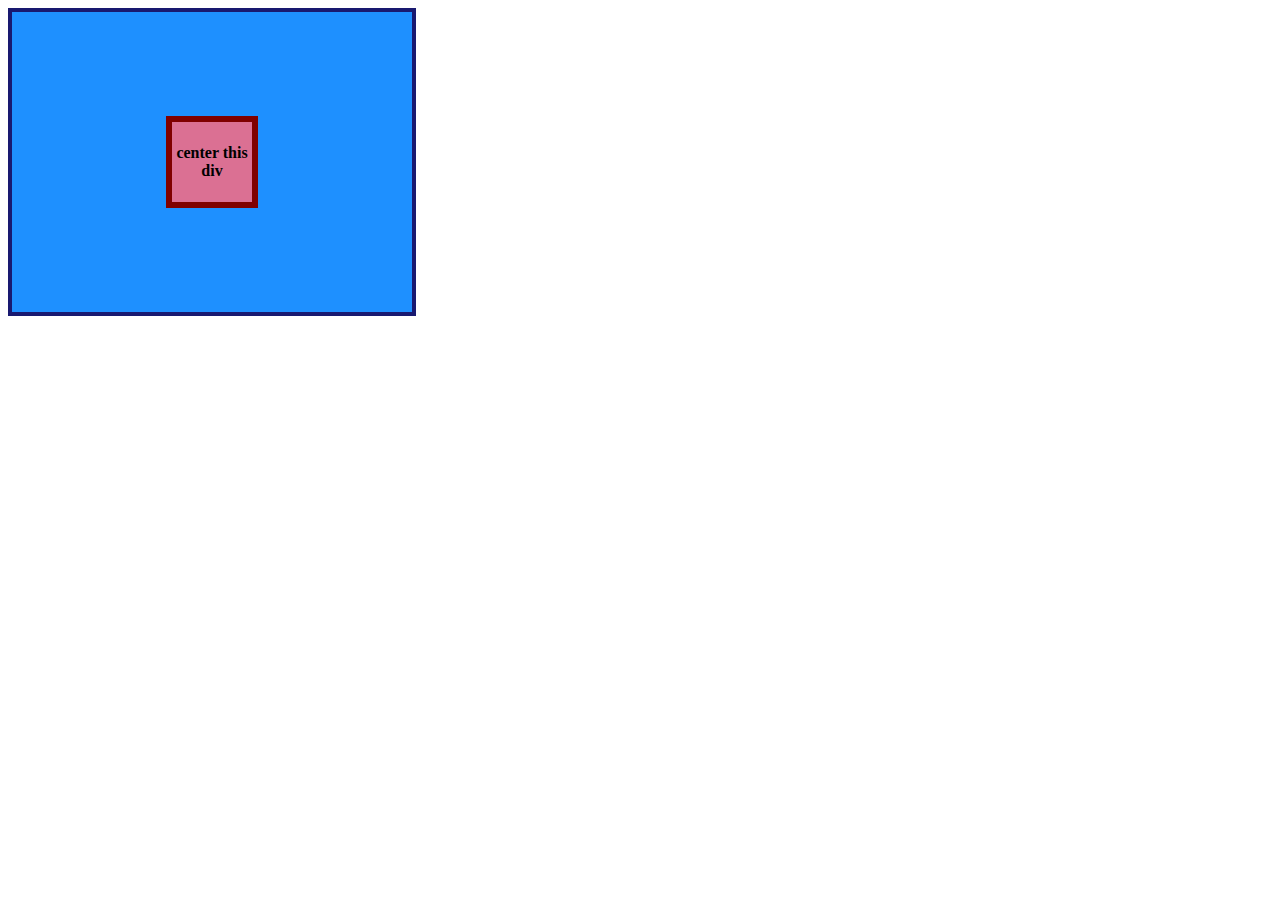
<file: foundations/flex/01-flex-center/index.html>
<!DOCTYPE html>
<html lang="en">
  <head>
    <meta charset="UTF-8">
    <meta http-equiv="X-UA-Compatible" content="IE=edge">
    <meta name="viewport" content="width=device-width, initial-scale=1.0">
    
    <title>CENTER THIS DIV</title>
    <link rel="stylesheet" href="style.css">
  </head>
  <body>
    <div class="container">
      <div class="box">center this div</div>
    </div>
  </body>
</html>
</file>
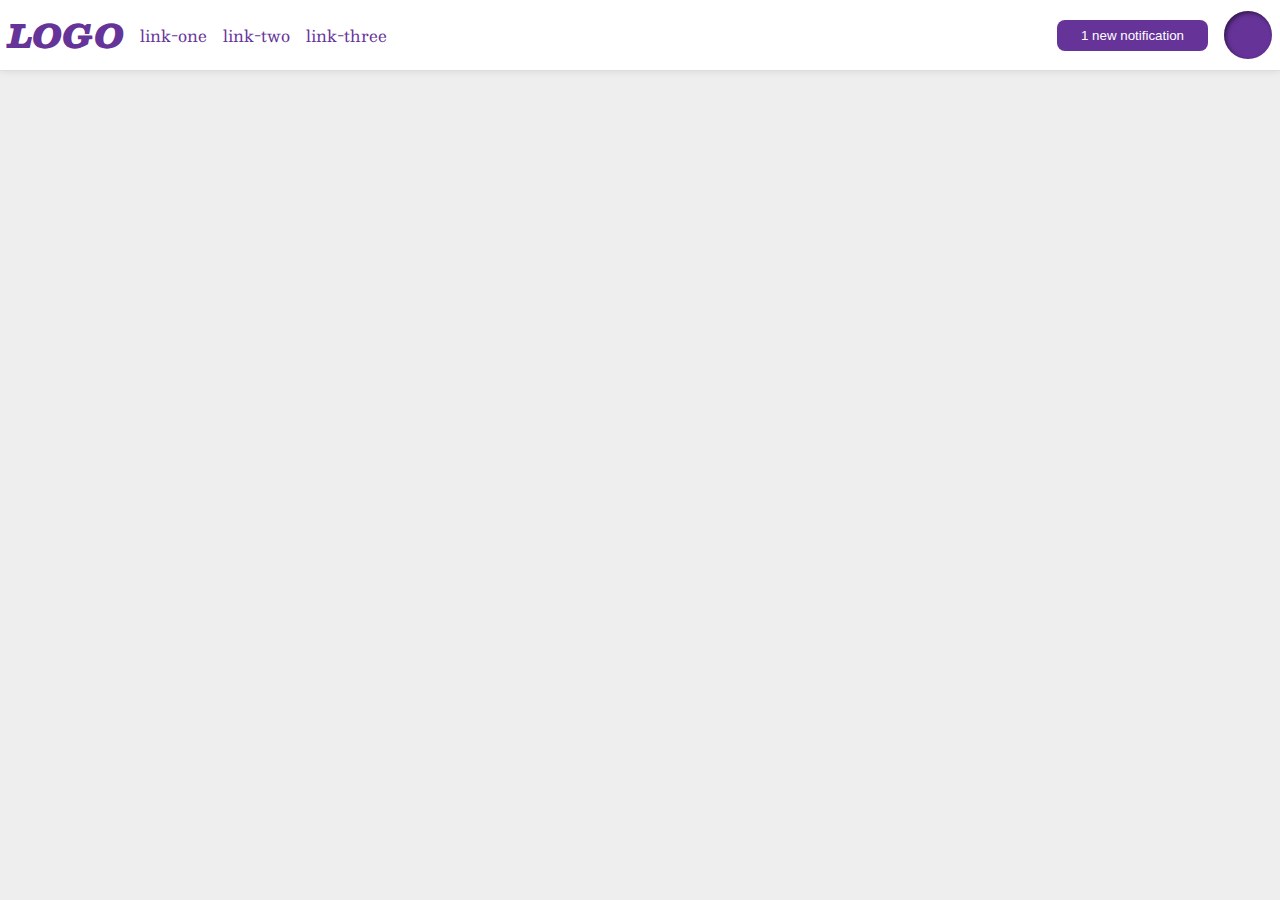
<file: foundations/flex/03-flex-header-2/index.html>
<!DOCTYPE html>
<html lang="en">
  <head>
    <meta charset="UTF-8">
    <meta http-equiv="X-UA-Compatible" content="IE=edge">
    <meta name="viewport" content="width=device-width, initial-scale=1.0">
    <title>Flex Header 2</title>
    <link rel="stylesheet" href="style.css">
  </head>
  <body>
    <div class="header">
      
      <div class="left">
        <div class="logo">
          LOGO
        </div>
        <ul class="links">
          <li><a href="https://google.com">link-one</a></li>
          <li><a href="https://google.com">link-two</a></li>
          <li><a href="https://google.com">link-three</a></li>
        </ul>
      </div>

      <div class="right">
        <button class="notifications">
          1 new notification
        </button>
        
        <div class="profile-image"></div>
      </div>
    </div>
  </body>
</html>
</file>
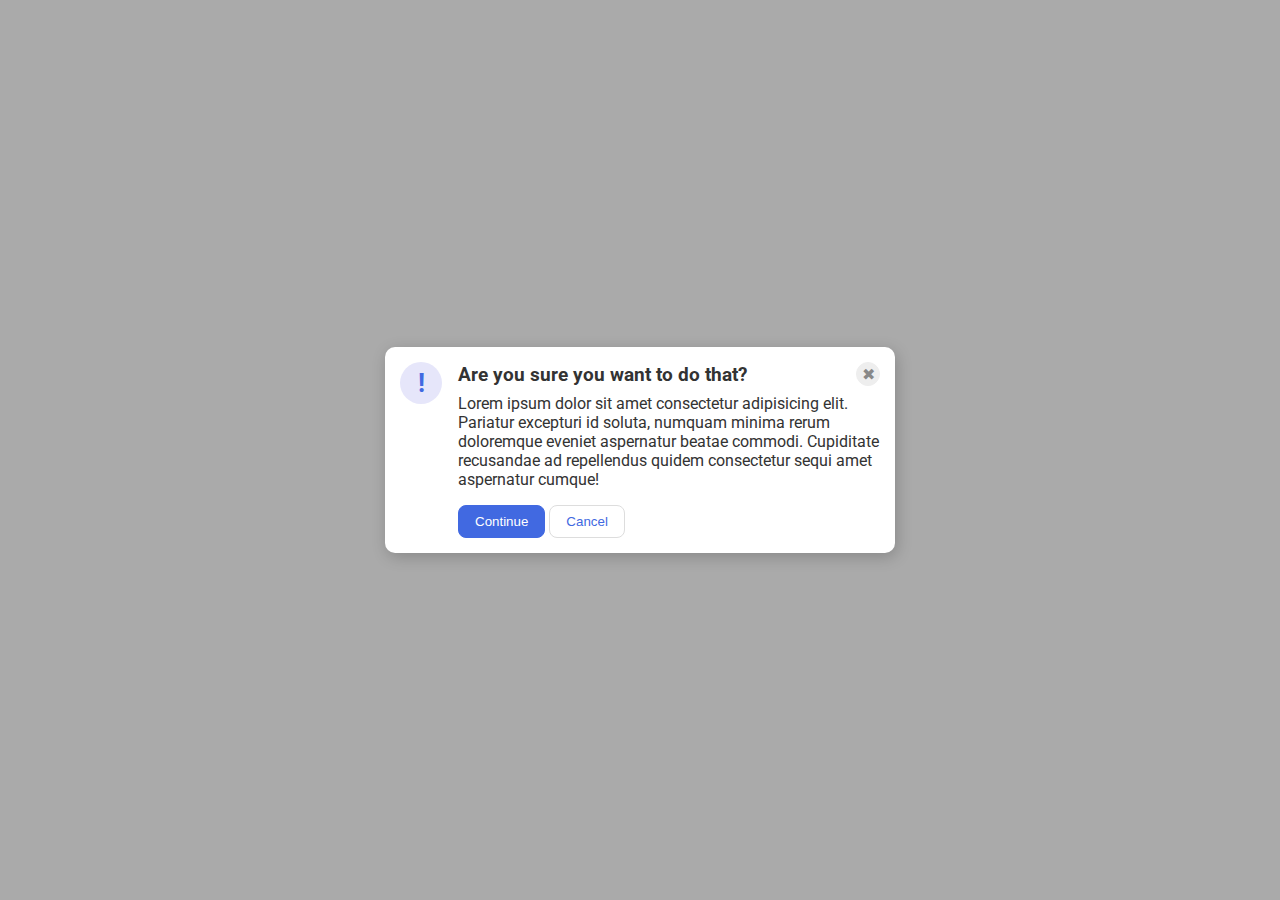
<file: foundations/flex/05-flex-modal/index.html>
<!DOCTYPE html>
<html lang="en">
  <head>
    <meta charset="UTF-8">
    <meta http-equiv="X-UA-Compatible" content="IE=edge">
    <meta name="viewport" content="width=device-width, initial-scale=1.0">
    <link rel="stylesheet" href="style.css">
    <title>Modal</title>
  </head>

  <body>

    <div class="modal">
      <div class="icon">!</div>

      <div class="container">
        <div class="header">Are you sure you want to do that?
          <button class="close-button">✖</button>
        </div>
        <div class="text">Lorem ipsum dolor sit amet consectetur adipisicing elit. Pariatur excepturi id soluta, numquam minima rerum doloremque eveniet aspernatur beatae commodi. Cupiditate recusandae ad repellendus quidem consectetur sequi amet aspernatur cumque!</div>
        <button class="continue">Continue</button>
        <button class="cancel">Cancel</button>
      </div>
    </div>
  </body>
</html>
</file>
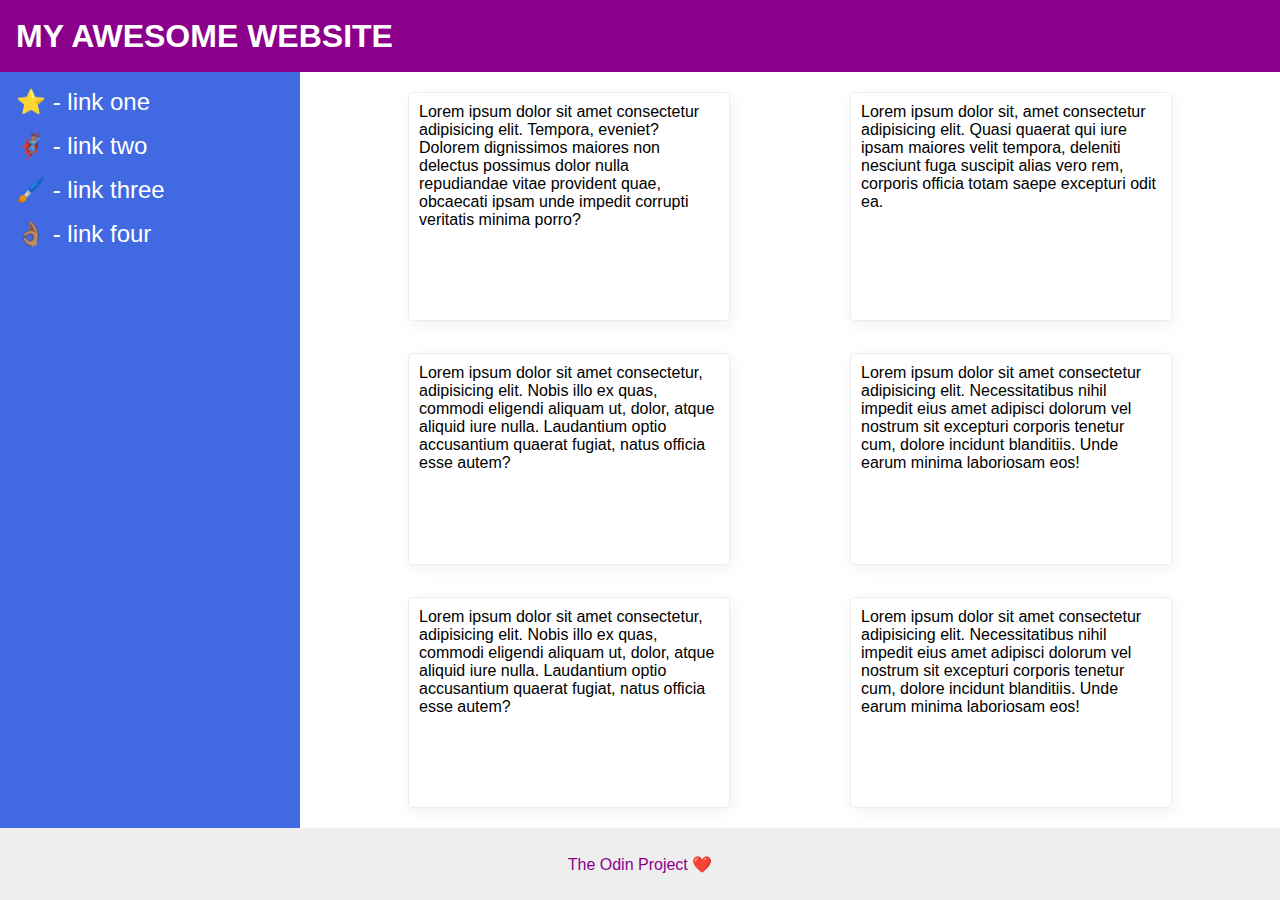
<file: foundations/flex/07-flex-layout-2/index.html>
<!DOCTYPE html>
<html lang="en">
  <head>
    <meta charset="UTF-8">
    <meta http-equiv="X-UA-Compatible" content="IE=edge">
    <meta name="viewport" content="width=device-width, initial-scale=1.0">
    <title>The Holy Grail</title>
    <link rel="stylesheet" href="style.css">
  </head>
  <body>
    <div class="header">
      MY AWESOME WEBSITE
    </div>
    
    <div class="body">
      <div class="sidebar">
        <ul>
          <li><a href="#">⭐ - link one</a></li>
          <li><a href="#">🦸🏽‍♂️ - link two</a></li>
          <li><a href="#">🖌️ - link three</a></li>
          <li><a href="#">👌🏽 - link four</a></li>
        </ul>
      </div>

      <div class="container">
        <div class="card">Lorem ipsum dolor sit amet consectetur adipisicing elit. Tempora, eveniet? Dolorem dignissimos maiores non delectus possimus dolor nulla repudiandae vitae provident quae, obcaecati ipsam unde impedit corrupti veritatis minima porro?</div>
        <div class="card">Lorem ipsum dolor sit, amet consectetur adipisicing elit. Quasi quaerat qui iure ipsam maiores velit tempora, deleniti nesciunt fuga suscipit alias vero rem, corporis officia totam saepe excepturi odit ea.</div>
        <div class="card">Lorem ipsum dolor sit amet consectetur, adipisicing elit. Nobis illo ex quas, commodi eligendi aliquam ut, dolor, atque aliquid iure nulla. Laudantium optio accusantium quaerat fugiat, natus officia esse autem?</div>
        <div class="card">Lorem ipsum dolor sit amet consectetur adipisicing elit. Necessitatibus nihil impedit eius amet adipisci dolorum vel nostrum sit excepturi corporis tenetur cum, dolore incidunt blanditiis. Unde earum minima laboriosam eos!</div>
        <div class="card">Lorem ipsum dolor sit amet consectetur, adipisicing elit. Nobis illo ex quas, commodi eligendi aliquam ut, dolor, atque aliquid iure nulla. Laudantium optio accusantium quaerat fugiat, natus officia esse autem?</div>
        <div class="card">Lorem ipsum dolor sit amet consectetur adipisicing elit. Necessitatibus nihil impedit eius amet adipisci dolorum vel nostrum sit excepturi corporis tenetur cum, dolore incidunt blanditiis. Unde earum minima laboriosam eos!</div>
      </div>
    </div>
    <div class="footer">
      The Odin Project ❤️
    </div>
  </body>
</html>
</file>
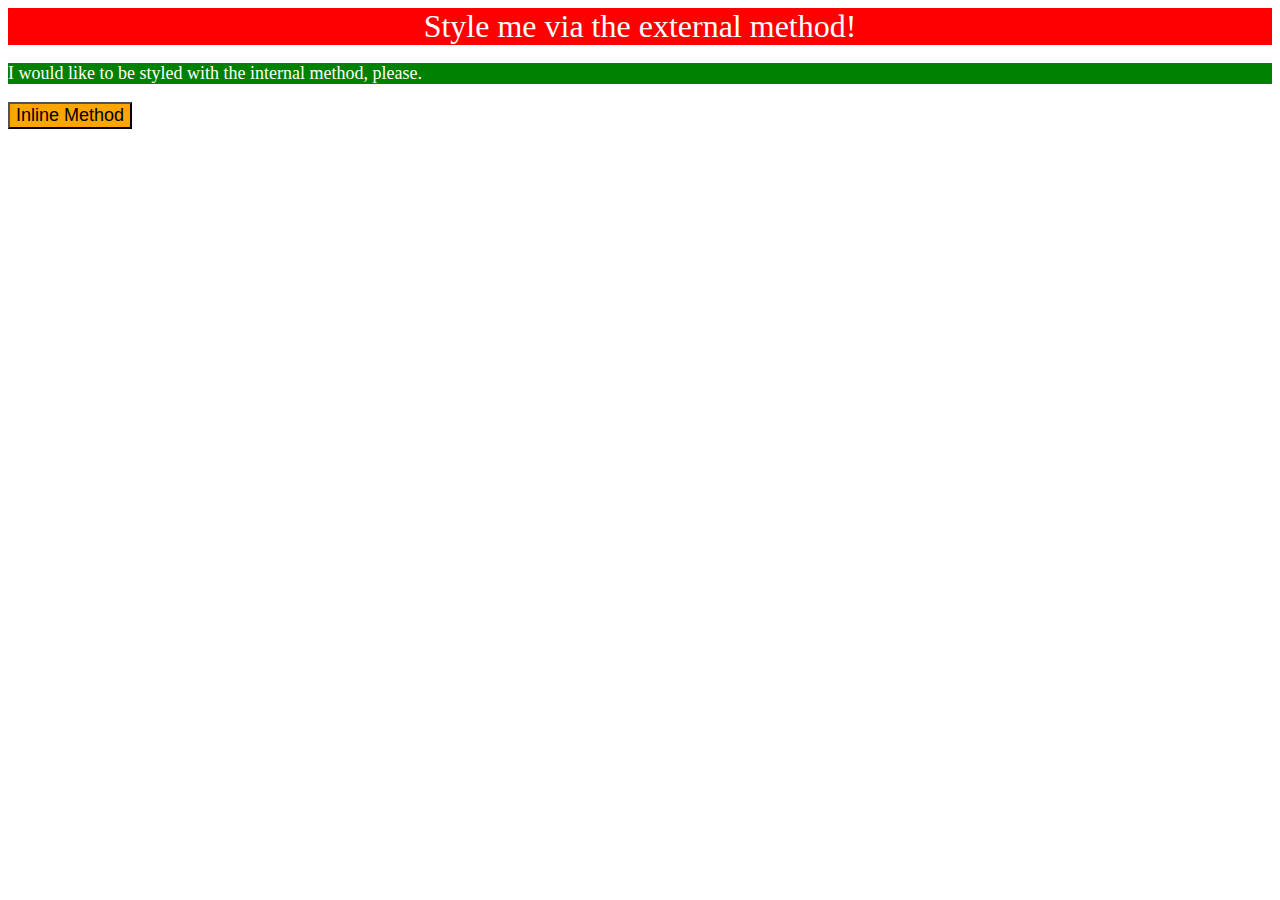
<file: foundations/intro-to-css/01-css-methods/index.html>
<!DOCTYPE html>
<html lang="en">
  <head>
    <meta charset="UTF-8">
    <meta http-equiv="X-UA-Compatible" content="IE=edge">
    <meta name="viewport" content="width=device-width, initial-scale=1.0">
    <title>Methods for Adding CSS</title>

    <link href="styles.css" rel="stylesheet">

    <style>
      p {
        background-color: green;
        color: white;
        font-size: 18px;
      }
    </style>
  </head>

  <body>
    <div>Style me via the external method!</div>
    <p>I would like to be styled with the internal method, please.</p>
    <button style="background-color: orange; font-size: 18px;">Inline Method</button>
  </body>
</html>
</file>
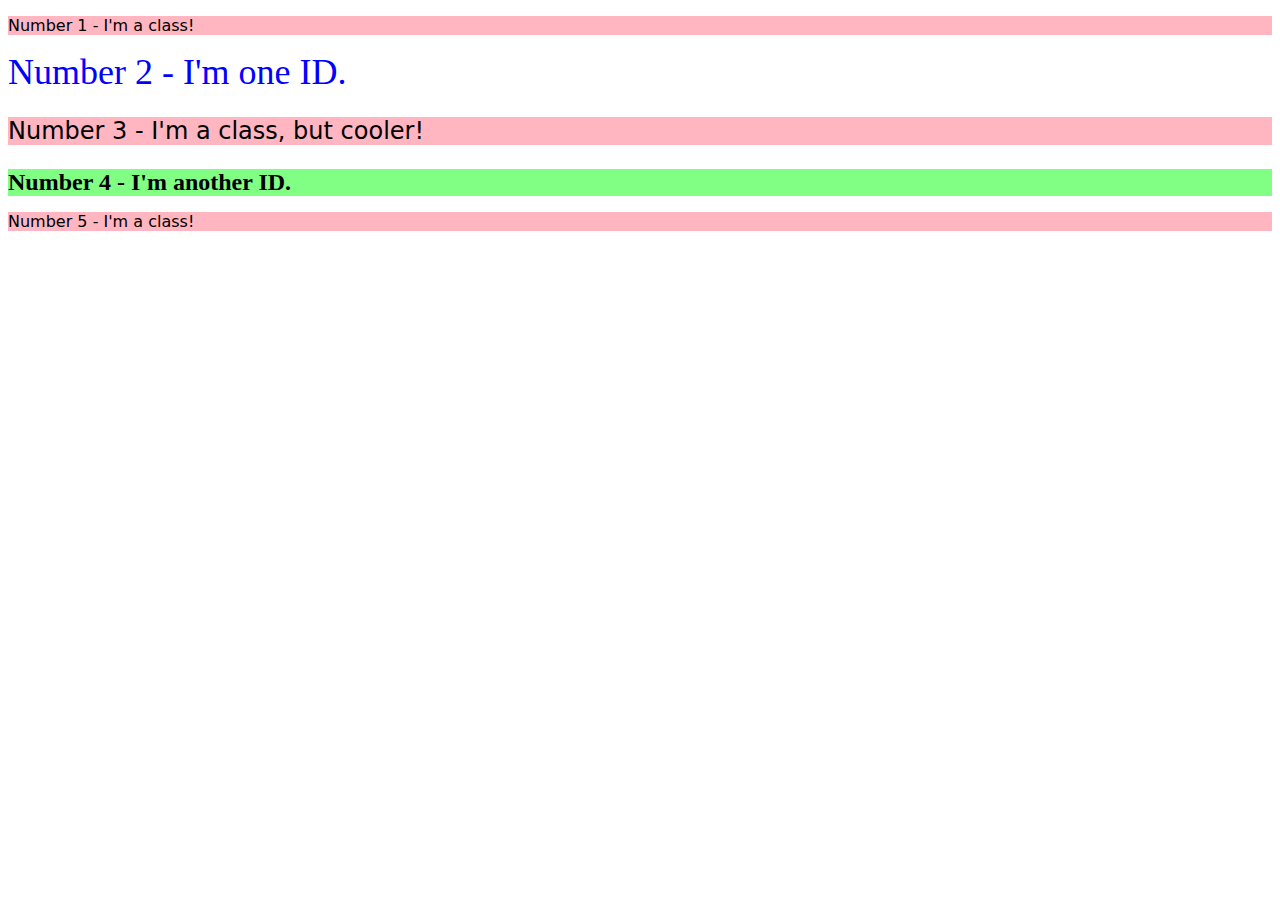
<file: foundations/intro-to-css/02-class-id-selectors/index.html>
<!DOCTYPE html>
<html lang="en">
  <head>
    <meta charset="UTF-8">
    <meta http-equiv="X-UA-Compatible" content="IE=edge">
    <meta name="viewport" content="width=device-width, initial-scale=1.0">
    <title>Class and ID Selectors</title>
    <link rel="stylesheet" href="style.css">
  </head>
  <body>
    <p class="odd">Number 1 - I'm a class!</p>
    <div id="second">Number 2 - I'm one ID.</div>
    <p class="odd third">Number 3 - I'm a class, but cooler!</p>
    <div id="fourth">Number 4 - I'm another ID.</div>
    <p class="odd" id="fifth">Number 5 - I'm a class!</p>
  </body>
</html>
</file>
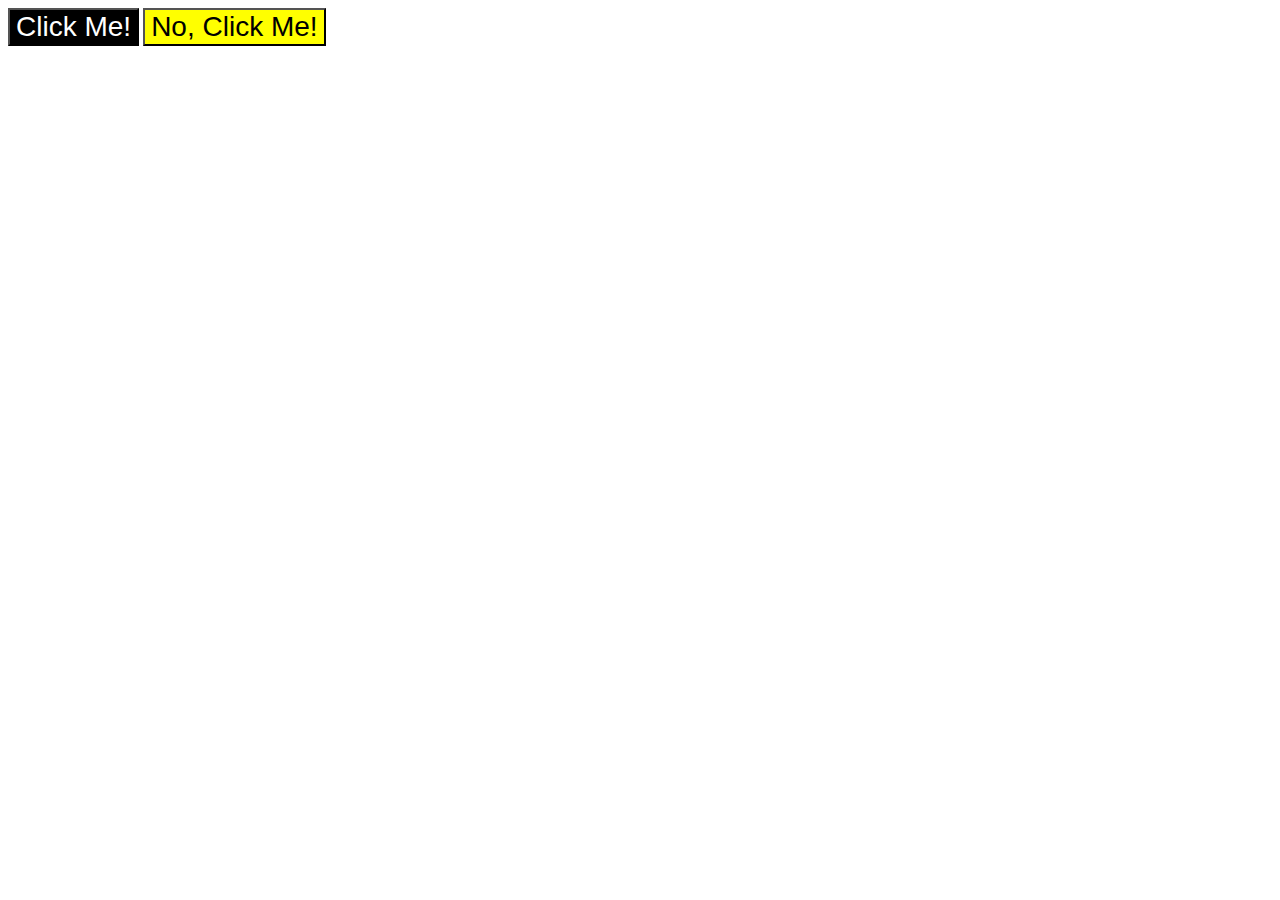
<file: foundations/intro-to-css/03-grouping-selectors/index.html>
<!DOCTYPE html>
<html lang="en">
  <head>
    <meta charset="UTF-8">
    <meta http-equiv="X-UA-Compatible" content="IE=edge">
    <meta name="viewport" content="width=device-width, initial-scale=1.0">
    <title>Grouping Selectors</title>
    <link rel="stylesheet" href="style.css">
  </head>
  <body>
    <button class="blacky">Click Me!</button>
    <button class="yellowy">No, Click Me!</button>
  </body>
</html>
</file>
<file: foundations/flex/01-flex-center/style.css>
.container {
  background: dodgerblue;
  border: 4px solid midnightblue;
  width: 400px;
  height: 300px;
  display: flex;
  align-items: center;
  justify-content: center;
}

.box {
  background: palevioletred;
  font-weight: bold;
  text-align: center;
  border: 6px solid maroon;
  width: 80px;
  height: 80px;
  display: flex;
  align-items: center;
  justify-content: center;
}
</file>
<file: foundations/flex/03-flex-header-2/style.css>
/* this is some magical font-importing.  
you'll learn about it later. */
@import url('https://fonts.googleapis.com/css2?family=Besley:ital,wght@0,400;1,900&display=swap');

body {
  margin: 0;
  background: #eee;
  font-family: Besley, serif;
}

.header {
  background: white;
  border-bottom: 1px solid #ddd;
  box-shadow: 0 0 8px rgba(0,0,0,.1);
  display: flex;
  justify-content: space-between;
  padding: 8px;
}

.profile-image {
  background: rebeccapurple;
  box-shadow: inset 2px 2px 4px rgba(0,0,0,.5);
  border-radius: 50%;
  width: 48px;
  height: 48px;
}

.logo {
  color: rebeccapurple;
  font-size: 32px;
  font-weight: 900;
  font-style: italic;
}

button {
  border: none;
  border-radius: 8px;
  background: rebeccapurple;
  color: white;
  padding: 8px 24px;
}

a {
  /* this removes the line under our links */
  text-decoration: none;
  color: rebeccapurple;
}

ul {
  list-style-type: none;
  display: flex;
  margin: 0px;
  padding: 0px;
  gap: 16px;
}

.left, .right {
  display: flex;
  align-items: center;
  gap: 16px;
}
</file>
<file: foundations/flex/05-flex-modal/style.css>
@import url('https://fonts.googleapis.com/css2?family=Roboto:wght@400;700&display=swap');

html, body {
  height: 100%;
}

body {
  font-family: Roboto, sans-serif;
  margin: 0;
  background: #aaa;
  color: #333;
  /* I'll give you this one for free lol */
  display: flex;
  align-items: center;
  justify-content: center;
}

.modal {
  background: white;
  width: 480px;
  border-radius: 10px;
  box-shadow: 2px 4px 16px rgba(0,0,0,.2);
  display: flex;
  padding: 15px;
  gap: 16px;
}

.icon {
  color: royalblue;
  font-size: 26px;
  font-weight: 700;
  background: lavender;
  width: 42px;
  height: 42px;
  border-radius: 50%;
  display: flex;
  align-items: center;
  justify-content: center;
  flex-shrink: 0;
}

.close-button {
  background: #eee;
  border-radius: 50%;
  color: #888;
  font-weight: 400;
  font-size: 16px;
  height: 24px;
  width: 24px;
  display: flex;
  align-items: center;
  justify-content: center;
  border: 1px solid #eee;
  padding: 0;
}

button {
  cursor: pointer;
  padding: 8px 16px;
  border-radius: 8px;
}

button.continue {
  background: royalblue;
  border: 1px solid royalblue;
  color: white;
}

button.cancel {
  background: white;
  border: 1px solid #ddd;
  color: royalblue;
}

.header {
  display: flex;
  justify-content: space-between;
  align-items: center;
  font-weight: bold;
  font-size: larger;
  margin-bottom: 8px;
}

.text {
  margin-bottom: 16px;
}
</file>
<file: foundations/flex/07-flex-layout-2/style.css>
body {
  font-family: -apple-system, BlinkMacSystemFont, 'Segoe UI', Roboto, Oxygen, Ubuntu, Cantarell, 'Open Sans', 'Helvetica Neue', sans-serif;
  margin: 0;
  min-height: 100vh;
  display: flex;
  flex-direction: column;
}

.header {
  height: 72px;
  background: darkmagenta;
  color: white;
  display: flex;
  align-items: center;
  padding-left: 16px;
  font-size: 32px;
  font-weight: 900;
}

.footer {
  height: 72px;
  background: #eee;
  color: darkmagenta;
  display: flex;
  align-items: center;
  justify-content: center;
}

.sidebar {
  width: 300px;
  background: royalblue;
  box-sizing: border-box;
  flex-shrink: 0;
  padding: 16px;
}

.card {
  border: 1px solid #eee;
  box-shadow: 2px 4px 16px rgba(0,0,0,.06);
  border-radius: 4px;
  padding: 10px;
  flex-basis: 300px;
}

.container {
  display: flex;
  flex-wrap: wrap;
  padding: 20px;
  gap: 32px;
  justify-content: space-evenly;
}

.body {
  display: flex;
  flex: 1;
}

ul {
  list-style-type: none;
  margin: 0;
  padding: 0;
}

li {
  margin-bottom: 16px;
}

a {
  color: white;
  text-decoration: none;
  font-size: 24px;
}
</file>
<file: foundations/intro-to-css/01-css-methods/styles.css>
div {
    background-color: red;
    text-align: center;
    color: white;
    font-size: 32px;
    text-emphasis: bold;
}
</file>
<file: foundations/intro-to-css/02-class-id-selectors/style.css>
/* Add CSS Styling */
.odd {
    background-color: #ffb6c1;
    font-family: 'Verdana', 'DejaVu Sans', sans-serif;
}

#second {
    color: #0000ff;
    font-size: 36px;
}

.third {
    font-size: 24px;
}

#fourth {
    background-color: #80ff84;
    font-weight: bold;
    font-size: 24px;
}
</file>
<file: foundations/intro-to-css/03-grouping-selectors/style.css>
/* Add CSS Styling */
.blacky,
.yellowy {
    font-family: Helvetica, "Times New Roman", sans-serif;
    font-size: 28px;
}

.blacky {
    color: white;
    background-color: black;
}

.yellowy {
    background-color: yellow;
}
</file>
